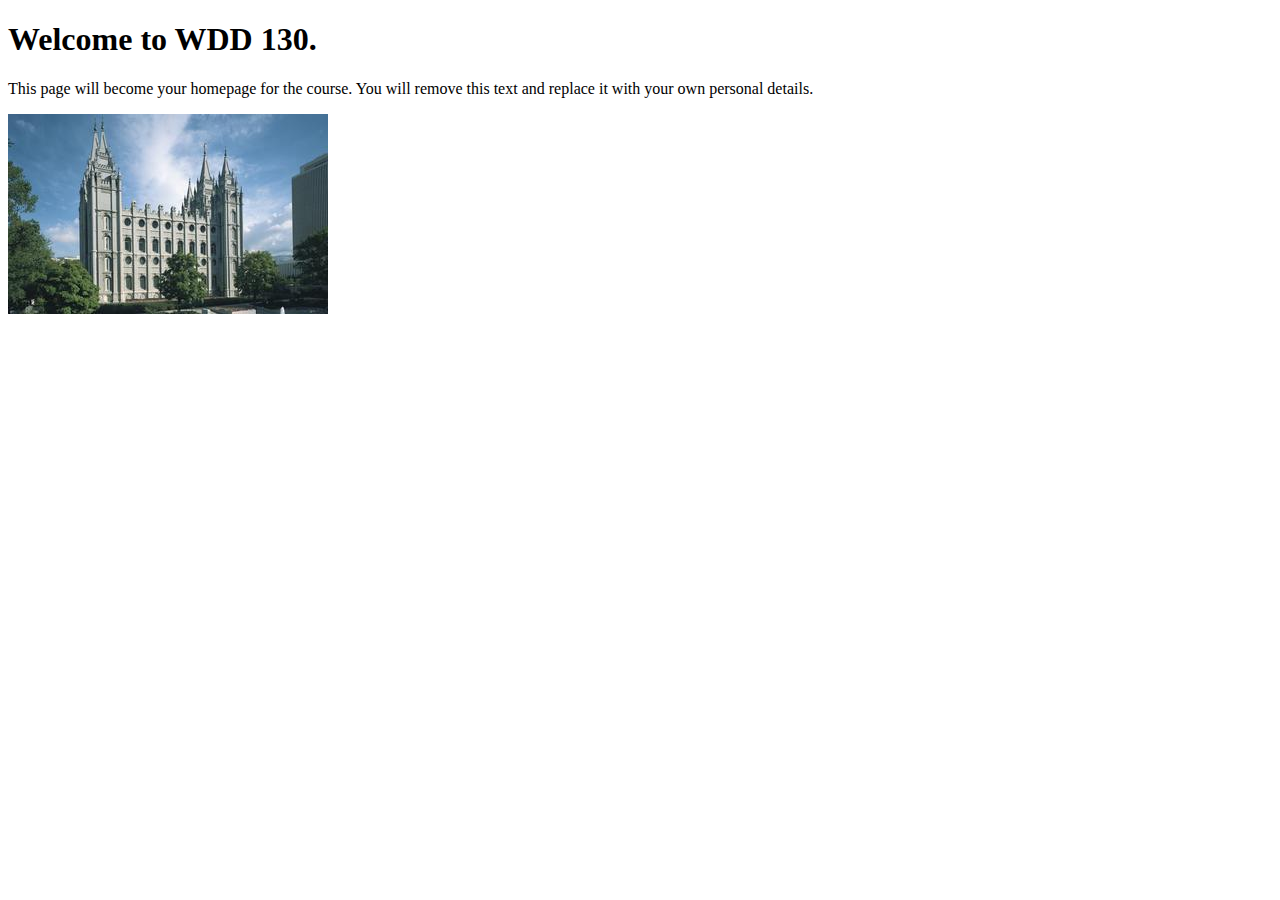
<file: index.html>
<!DOCTYPE html>
<html lang="en">
<head>
    <meta charset="UTF-8">
    <meta name="viewport" content="width=device-width, initial-scale=1.0">
    <title>WDD 130 | Personal Homepage</title>
</head>
<body>
    <h1>Welcome to WDD 130.</h1>
    <p>This page will become your homepage for the course. You will remove this text and replace it with your own personal details.</p>

    <img src="images/salt-lake-temple.jpg" alt="The Salt Lake Temple.">
</body>
</html>
</file>
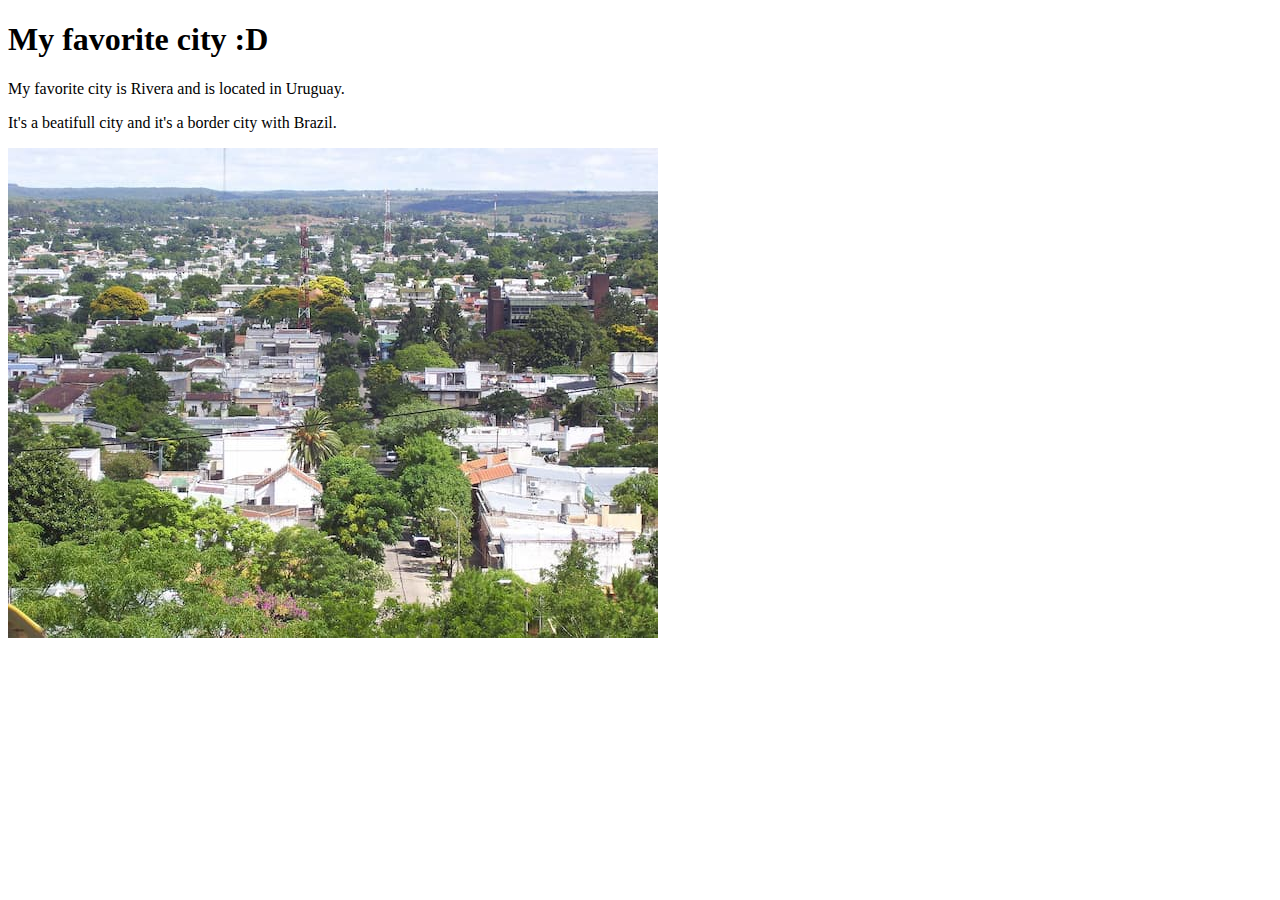
<file: week01/favorite-city.html>
<!DOCTYPE html>
<html lang="en">

<head>
    <meta charset="UTF-8">
    <meta name="viewport" content="width=device-width, initial-scale=1.0">
    <title>Document</title>
</head>

<body>
    <h1>My favorite city :D </h1>
    <p>My favorite city is Rivera and is located in Uruguay.</p>
    <p>It's a beatifull city and it's a border city with Brazil.</p>
    <img src="images/rivera-city-small.jpg" alt="Rivera panoramics">

</body>

</html>

</html>
</file>
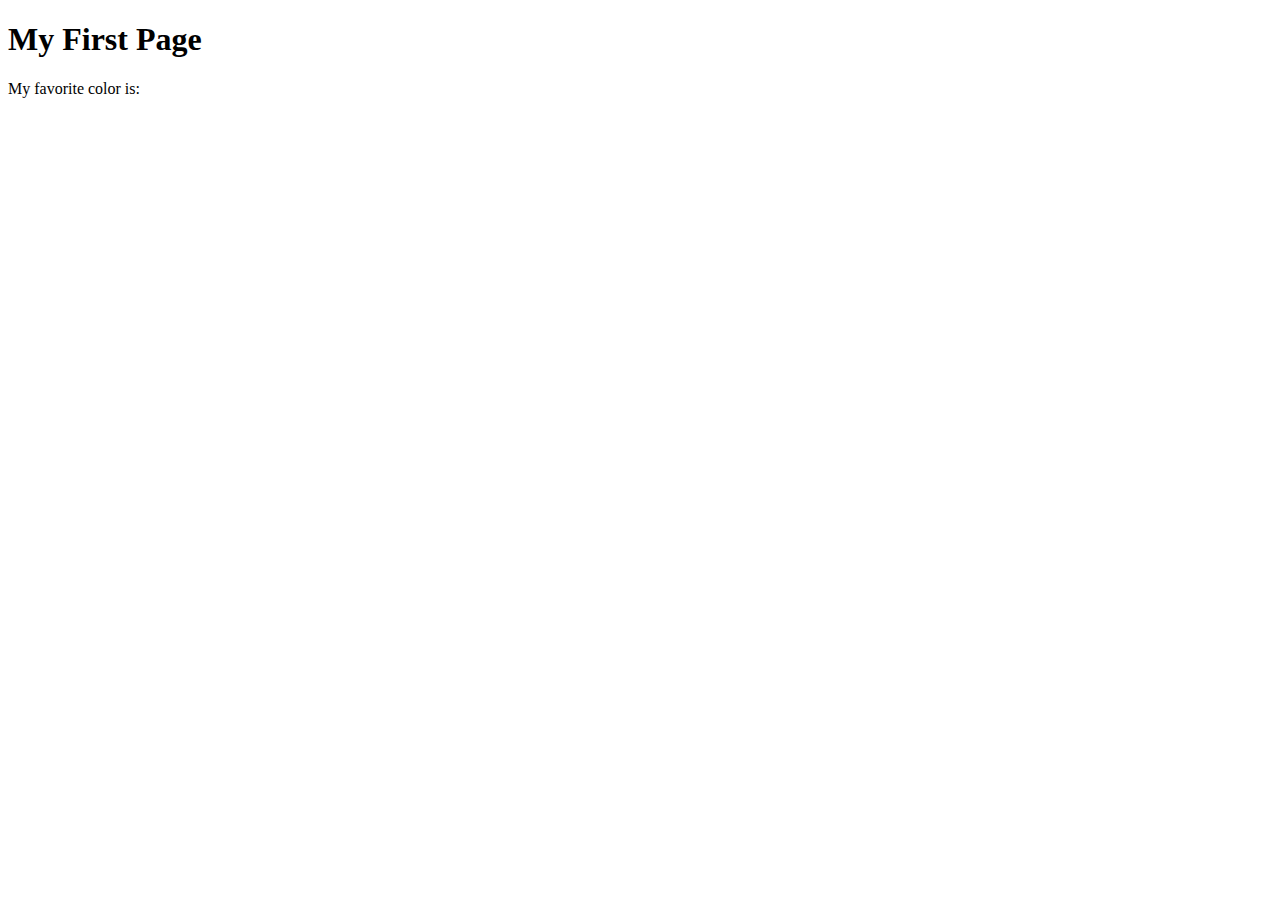
<file: week01/first-page.html>
<!DOCTYPE html>
<html lang="en">
<head>
    <meta charset="UTF-8">
    <meta name="viewport" content="width=device-width, initial-scale=1.0">
    <title>My First Page</title>
</head>
<body>
    <h1>My First Page</h1>
    <p>My favorite color is: </p>
</body>
</html>
</file>
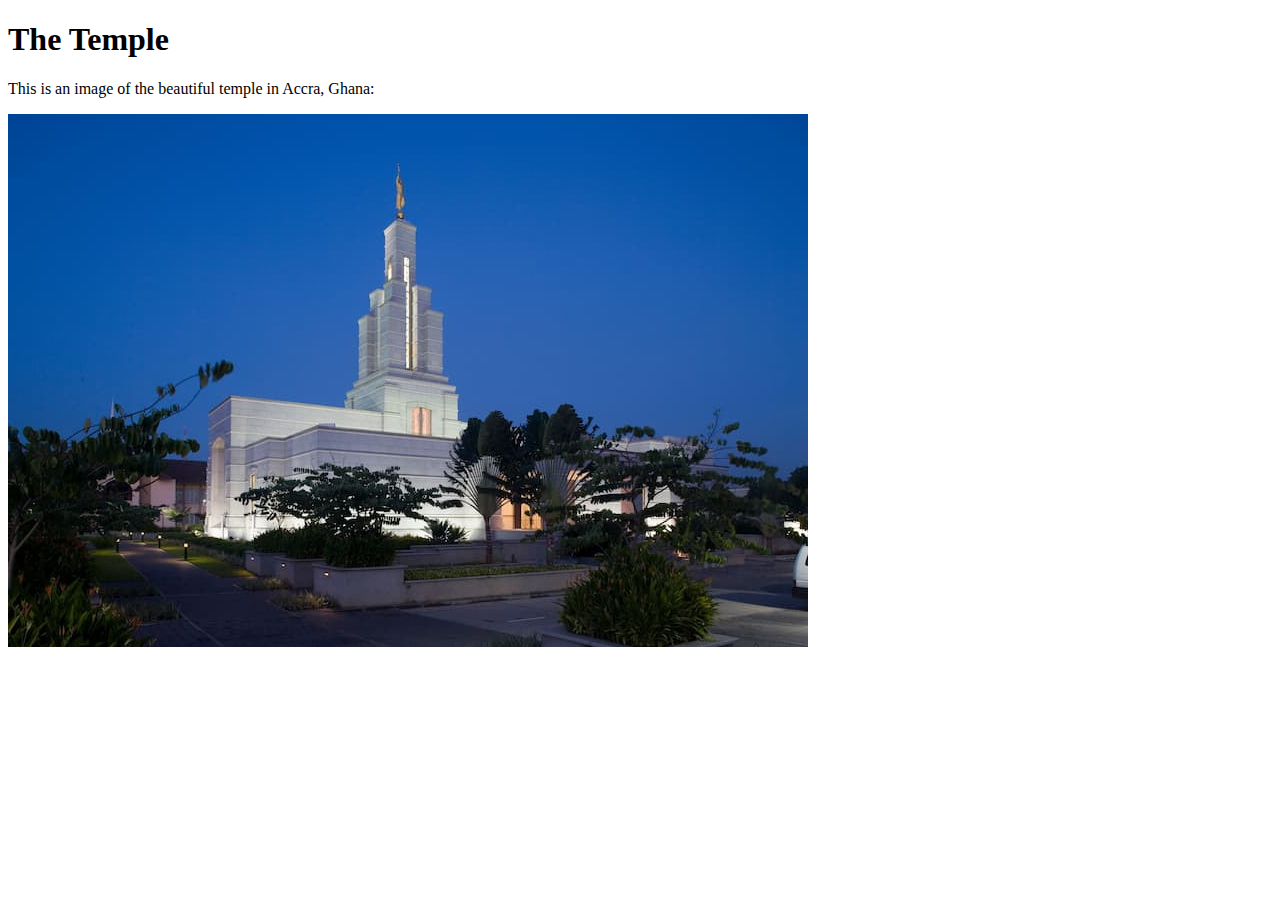
<file: week01/images-solution.html>
<!DOCTYPE html>
<html lang="en">
<head>
    <meta charset="UTF-8">
    <meta name="viewport" content="width=device-width, initial-scale=1.0">
    <title>Temple Image</title>
</head>
<body>
    <h1>The Temple</h1>
    <p>This is an image of the beautiful temple in Accra, Ghana:</p>
    <img src="images/temple-small.jpg" alt="The Accra Ghana Temple">
    
</body>
</html>
</file>
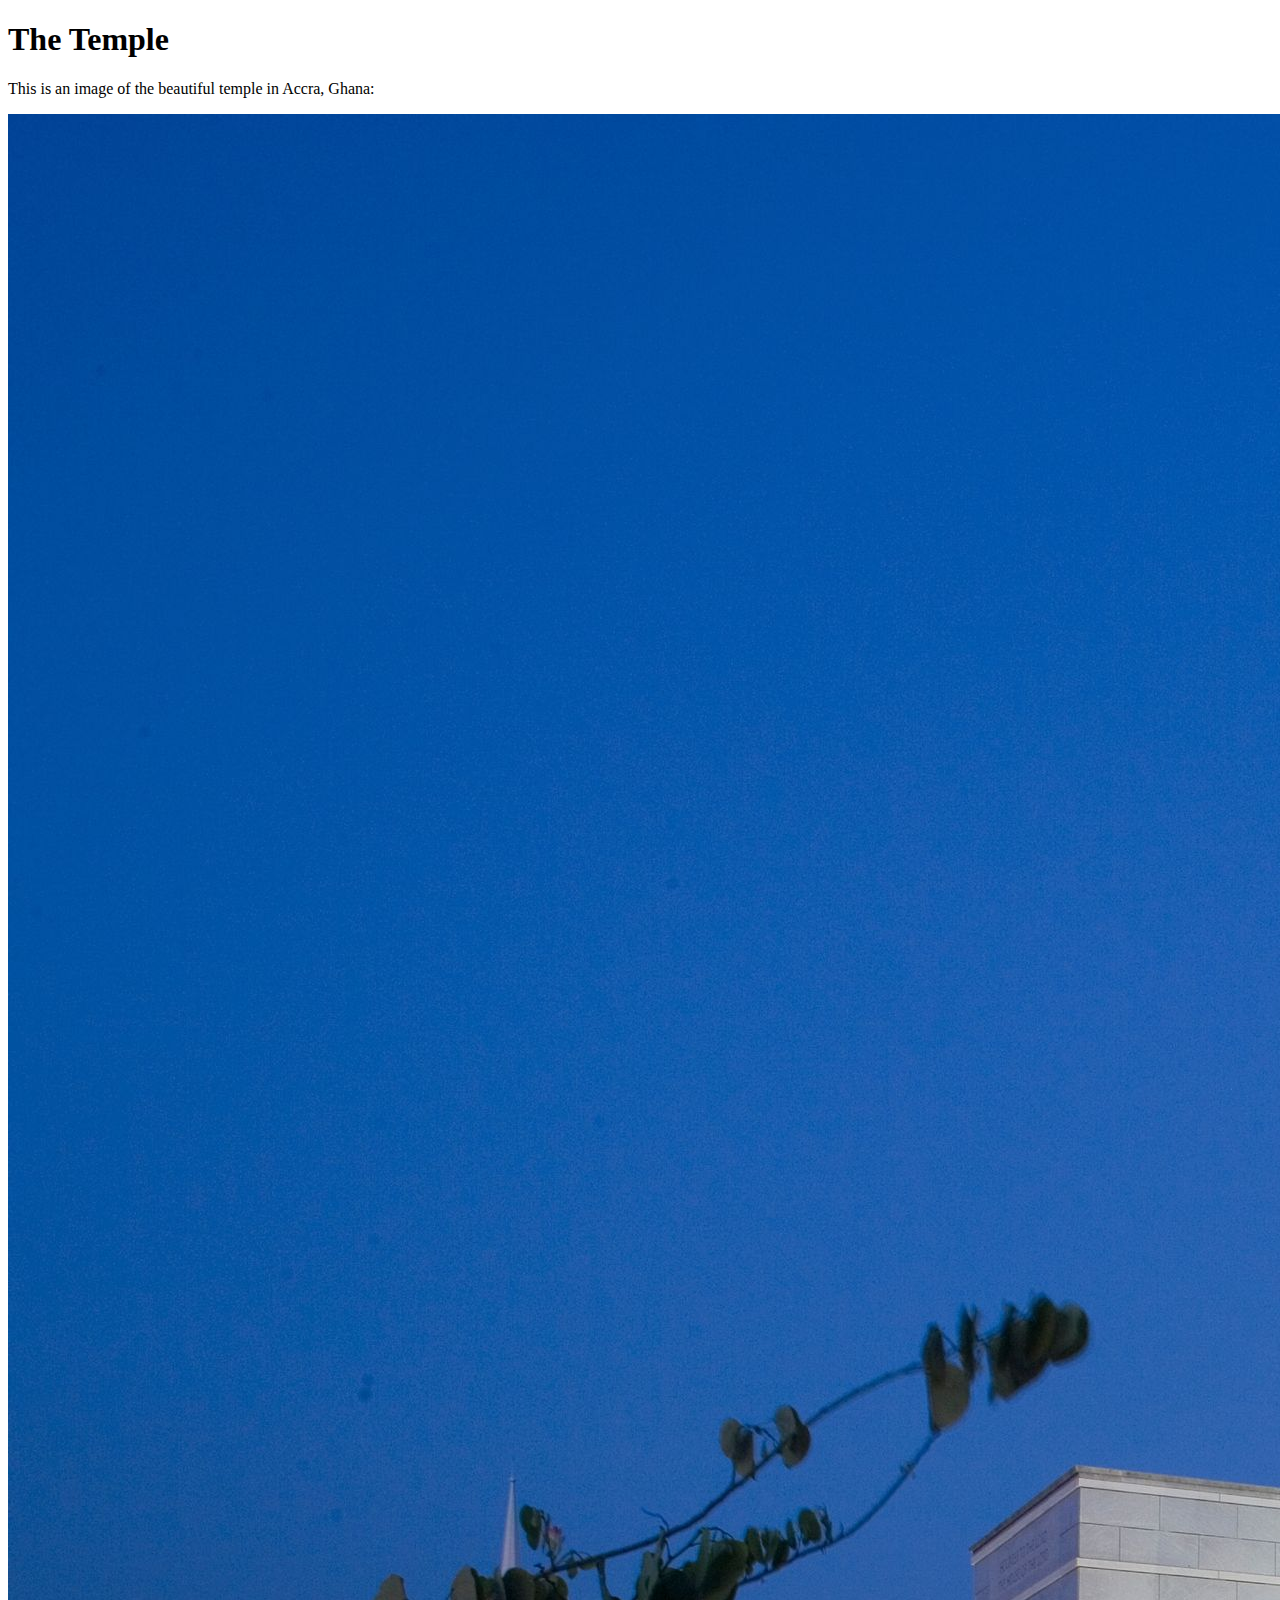
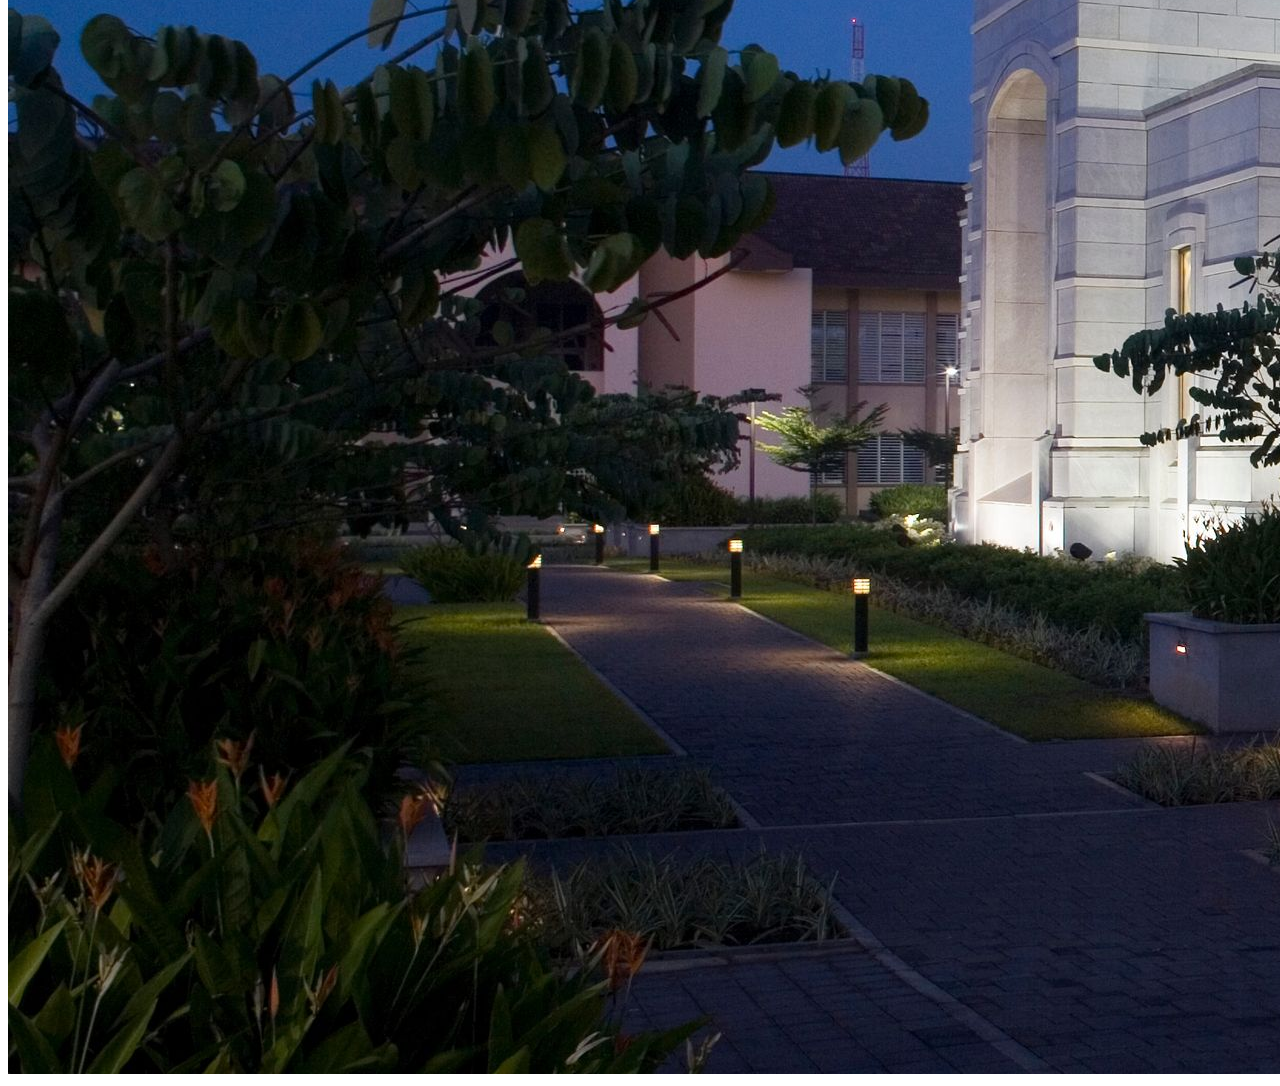
<file: week01/images.html>
<!DOCTYPE html>
<html lang="en">
<head>
    <meta charset="UTF-8">
    <meta name="viewport" content="width=device-width, initial-scale=1.0">
    <title>Temple Image</title>
</head>
<body>
    <h1>The Temple</h1>
    <p>This is an image of the beautiful temple in Accra, Ghana:</p>
    <img src="images/temple-large.jpeg" alt="The Accra Ghana Temple">
    
</body>
</html>
</file>
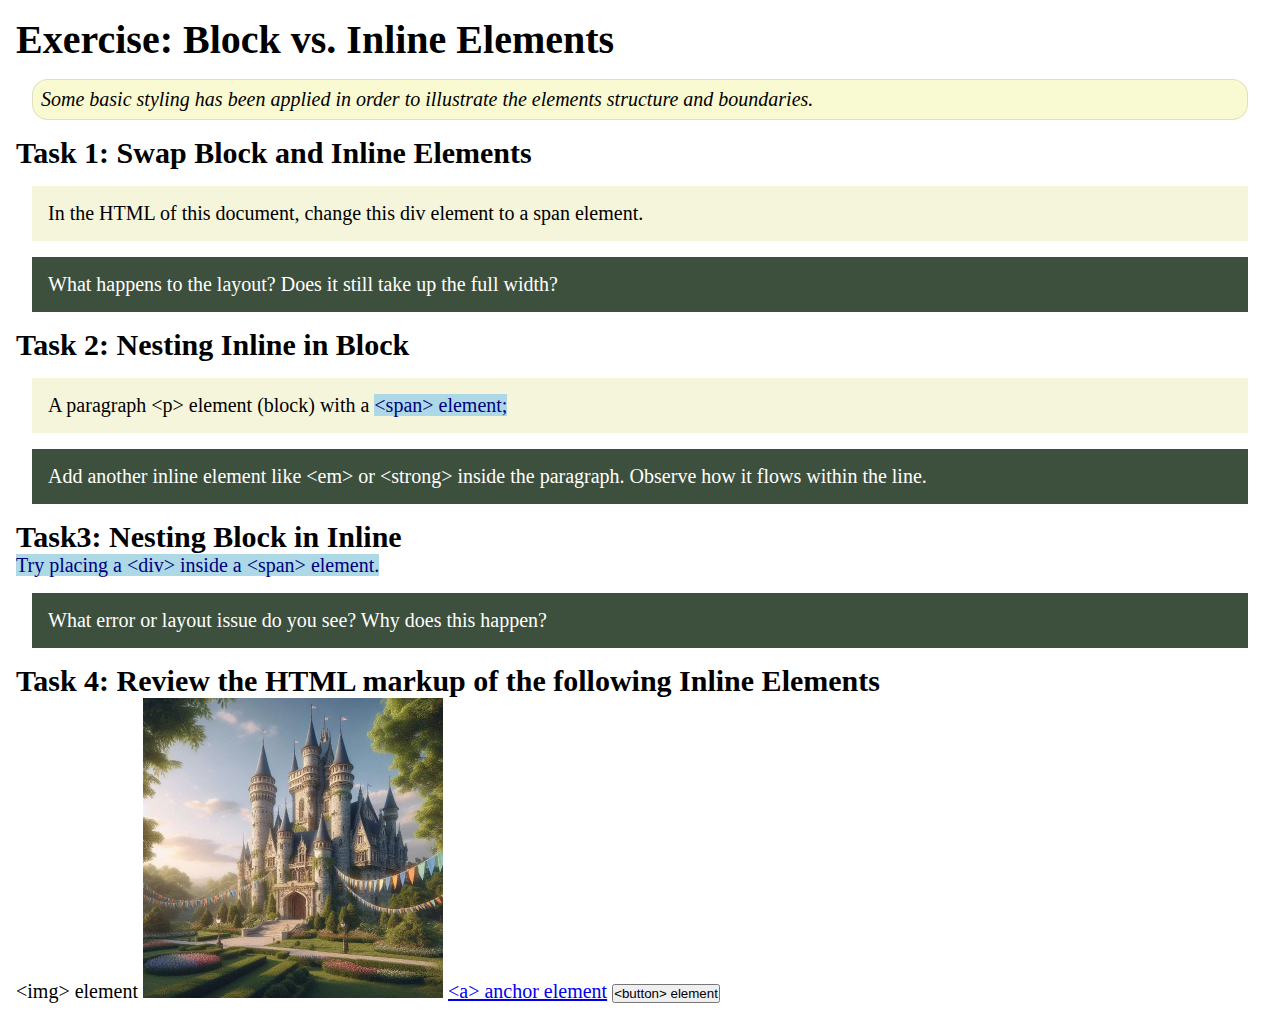
<file: week02/block-vs-inline.html>
<!DOCTYPE html>
<html lang="en">

<head>
    <meta charset="UTF-8">
    <meta name="viewport" content="width=device-width, initial-scale=1.0">
    <title>Exercise: Block vs. Inline Elements</title>
    <link rel="stylesheet" href="styles/block-vs-inline.css">
</head>

<body>
    <main>
        <h1>Exercise: Block vs. Inline Elements</h1>
        <p class="note">Some basic styling has been applied in order to illustrate the elements structure and
            boundaries.</p>

        <h2>Task 1: Swap Block and Inline Elements</h2>
        <div>In the HTML of this document, change this div element to a span element.</div>

        <p class="question">What happens to the layout? Does it still take up the full width?</p>

        <h2>Task 2: Nesting Inline in Block</h2>
        <p>A paragraph &lt;p&gt; element (block) with a <span>&lt;span&gt; element;</span></p>
        <p class="question">Add another inline element like &lt;em&gt; or &lt;strong&gt; inside the paragraph. Observe
            how it flows within the line.</p>

        <h2>Task3: Nesting Block in Inline</h2>
        <span>Try placing a &lt;div&gt; inside a &lt;span&gt; element.</span>
            <p class="question">What error or layout issue do you see? Why does this happen?</p>


            <h2>Task 4: Review the HTML markup of the following Inline Elements</h2>
        &lt;img&gt; element
        <img src="images/castle.webp" alt="placeholder image (images are inline)" width="300" height="300">
        <a href="https://churchofjesuschrist.org">&lt;a&gt; anchor element</a>
        <button type="button">&lt;button&gt; element</button>
    </main>
</body>

</html>
</file>
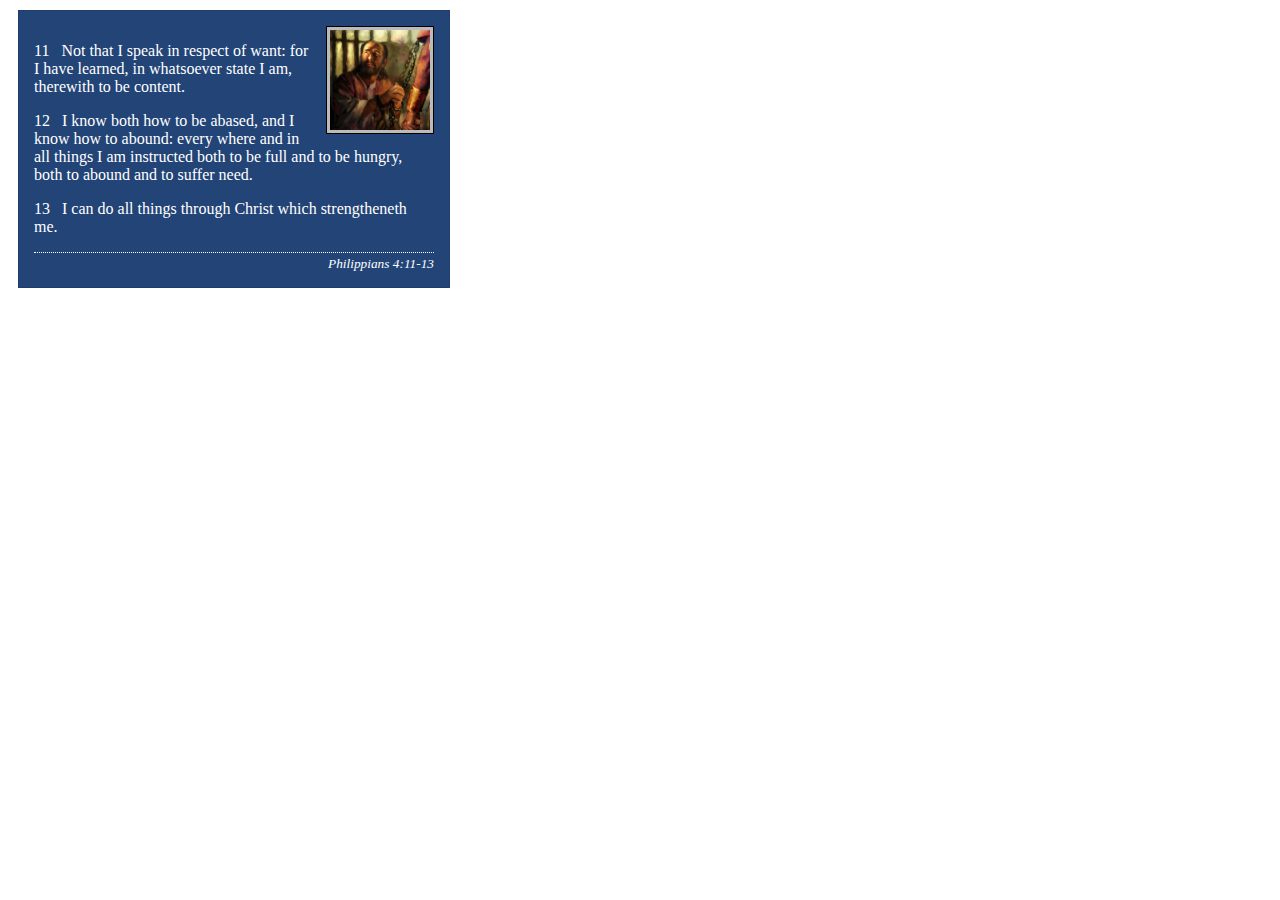
<file: week02/box-model-solution.html>
<!DOCTYPE html>
<html lang="en">
<head>
    <meta charset="UTF-8">
    <meta name="viewport" content="width=device-width, initial-scale=1.0">
    <title>Box Model Activity</title>
    <link rel="stylesheet" href="styles/box-model-solution.css">
</head>
<body>
    <main>
        <div class="callout">
            <img src="images/apostle-paul-imprisoned.webp" alt="Paul the Apostle - Imprisoned in Rome" width="200" height="200">
            <blockquote>
                <p>11 &nbsp; Not that I speak in respect of want: for I have learned, in whatsoever state I am, therewith to be content.</p>
                <p>12 &nbsp; I know both how to be abased, and I know how to abound: every where and in all things I am instructed both to be full and to be hungry, both to abound and to suffer need.</p>
                <p>13 &nbsp; I can do all things through Christ which strengtheneth me.</p>
            </blockquote>
            <cite>Philippians 4:11-13</cite>
        </div>
    </main>
</body>
</html>
</file>
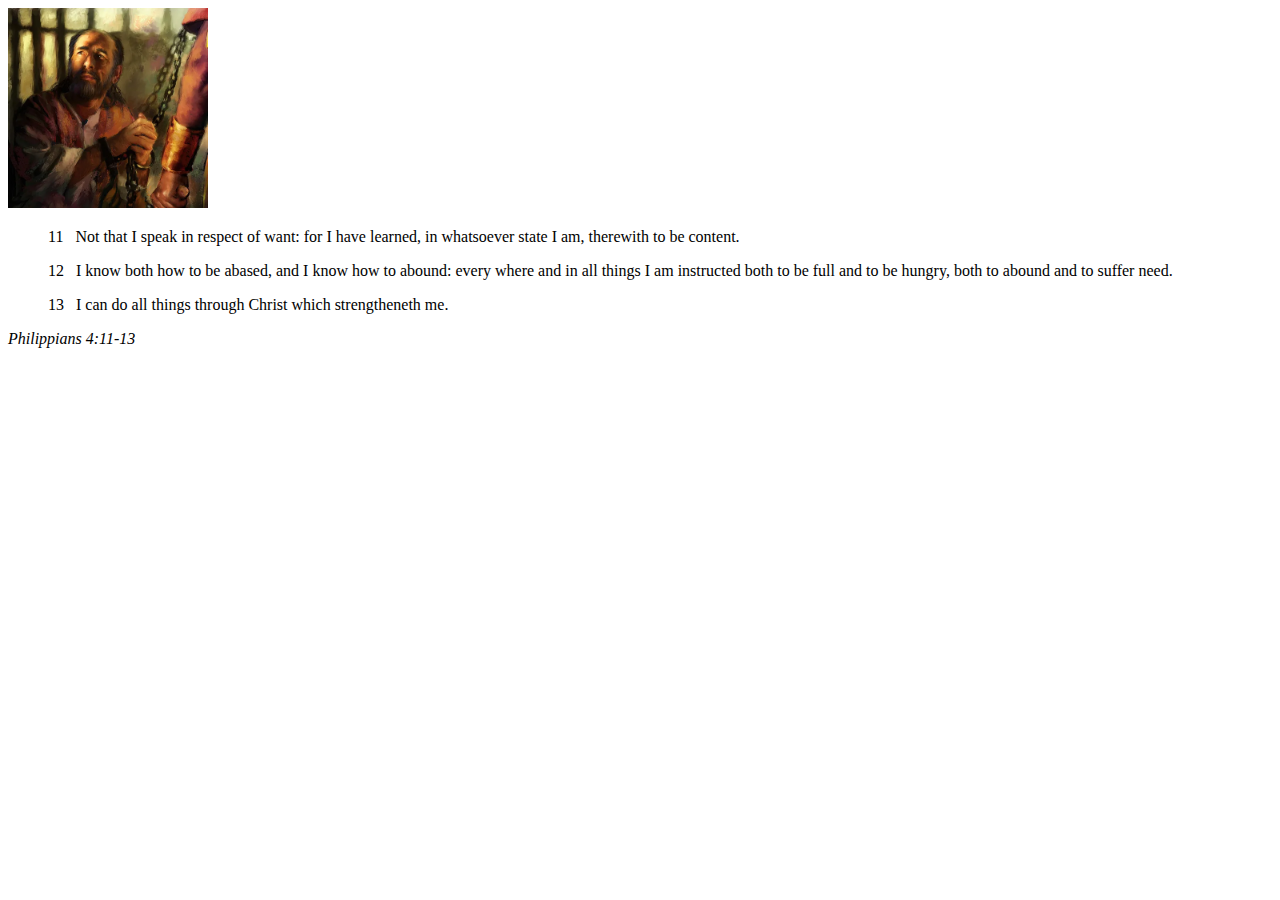
<file: week02/box-model.html>
<!DOCTYPE html>
<html lang="en">

<head>
    <meta charset="UTF-8">
    <meta name="viewport" content="width=device-width, initial-scale=1.0">
    <title>Box Model Activity</title>
    <link rel="stylesheet" href="styles/box-model.css">
</head>

<body>
    <main>
        <div class="callout">
            <img src="images/apostle-paul-imprisoned.webp"
              alt="Paul the Apostle - Imprisoned in Rome" width="200" height="200">
            <blockquote>
                <p>11 &nbsp; Not that I speak in respect of want: for I have learned, in whatsoever
                    state I am, therewith to be content.</p>
                <p>12 &nbsp; I know both how to be abased, and I know how to abound: every where and
                    in all things I am instructed both to be full and to be hungry, both to abound
                    and to suffer need.</p>
                <p>13 &nbsp; I can do all things through Christ which strengtheneth me.</p>
            </blockquote>
            <cite>Philippians 4:11-13</cite>
        </div>
    </main>
</body>

</html>
</file>
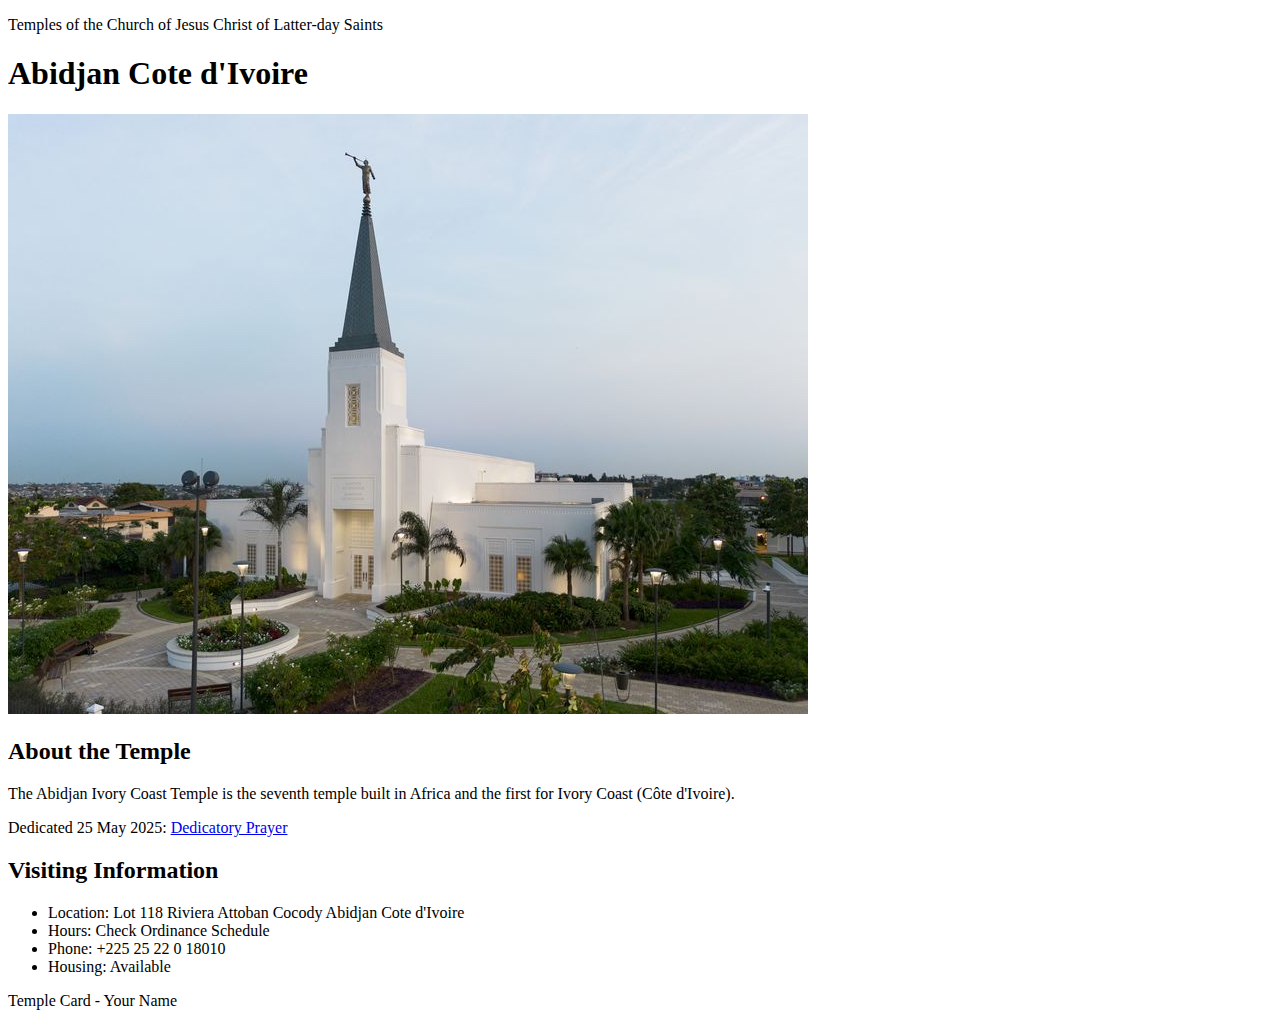
<file: week02/temple.html>
<!DOCTYPE html>
<html lang="en">

<head>
    <meta charset="UTF-8">
    <meta name="viewport" content="width=device-width, initial-scale=1.0">
    <title>Temple Card - Abidjan Cote d'Ivoire</title>
</head>

<body>
    <header>
        <p>Temples of the Church of Jesus Christ of Latter-day Saints</p>
    </header>
    <main>
        <h1>Abidjan Cote d'Ivoire</h1>
        <picture>
            <img src="images/abidjan-ivory-coast.jpeg" alt="Abidjan Cote d'Ivoire Temple">
        </picture>
        <section>
            <h2>About the Temple</h2>
            <p>The Abidjan Ivory Coast Temple is the seventh temple built in Africa and the first for Ivory Coast (Côte
                d'Ivoire).</p>
            <p>Dedicated 25 May 2025: <a
                    href="https://www.churchofjesuschrist.org/temples/dedicatory-prayer/abidjan-ivory-coast-temple/2025-05-25?lang=eng"
                    target="_blank" rel="noopener noreferrer">Dedicatory Prayer</a></p>
        </section>
        <section>
            <h2>Visiting Information</h2>
            <ul>
                <li>Location: Lot 118 Riviera Attoban Cocody Abidjan Cote d'Ivoire</li>
                <li>Hours: Check Ordinance Schedule</li>
                <li>Phone: +225 25 22 0 18010</li>
                <li>Housing: Available</li>
            </ul>
        </section>
    </main>
    <footer>
        <p>Temple Card - Your Name</p>
    </footer>
</body>

</html>
</file>
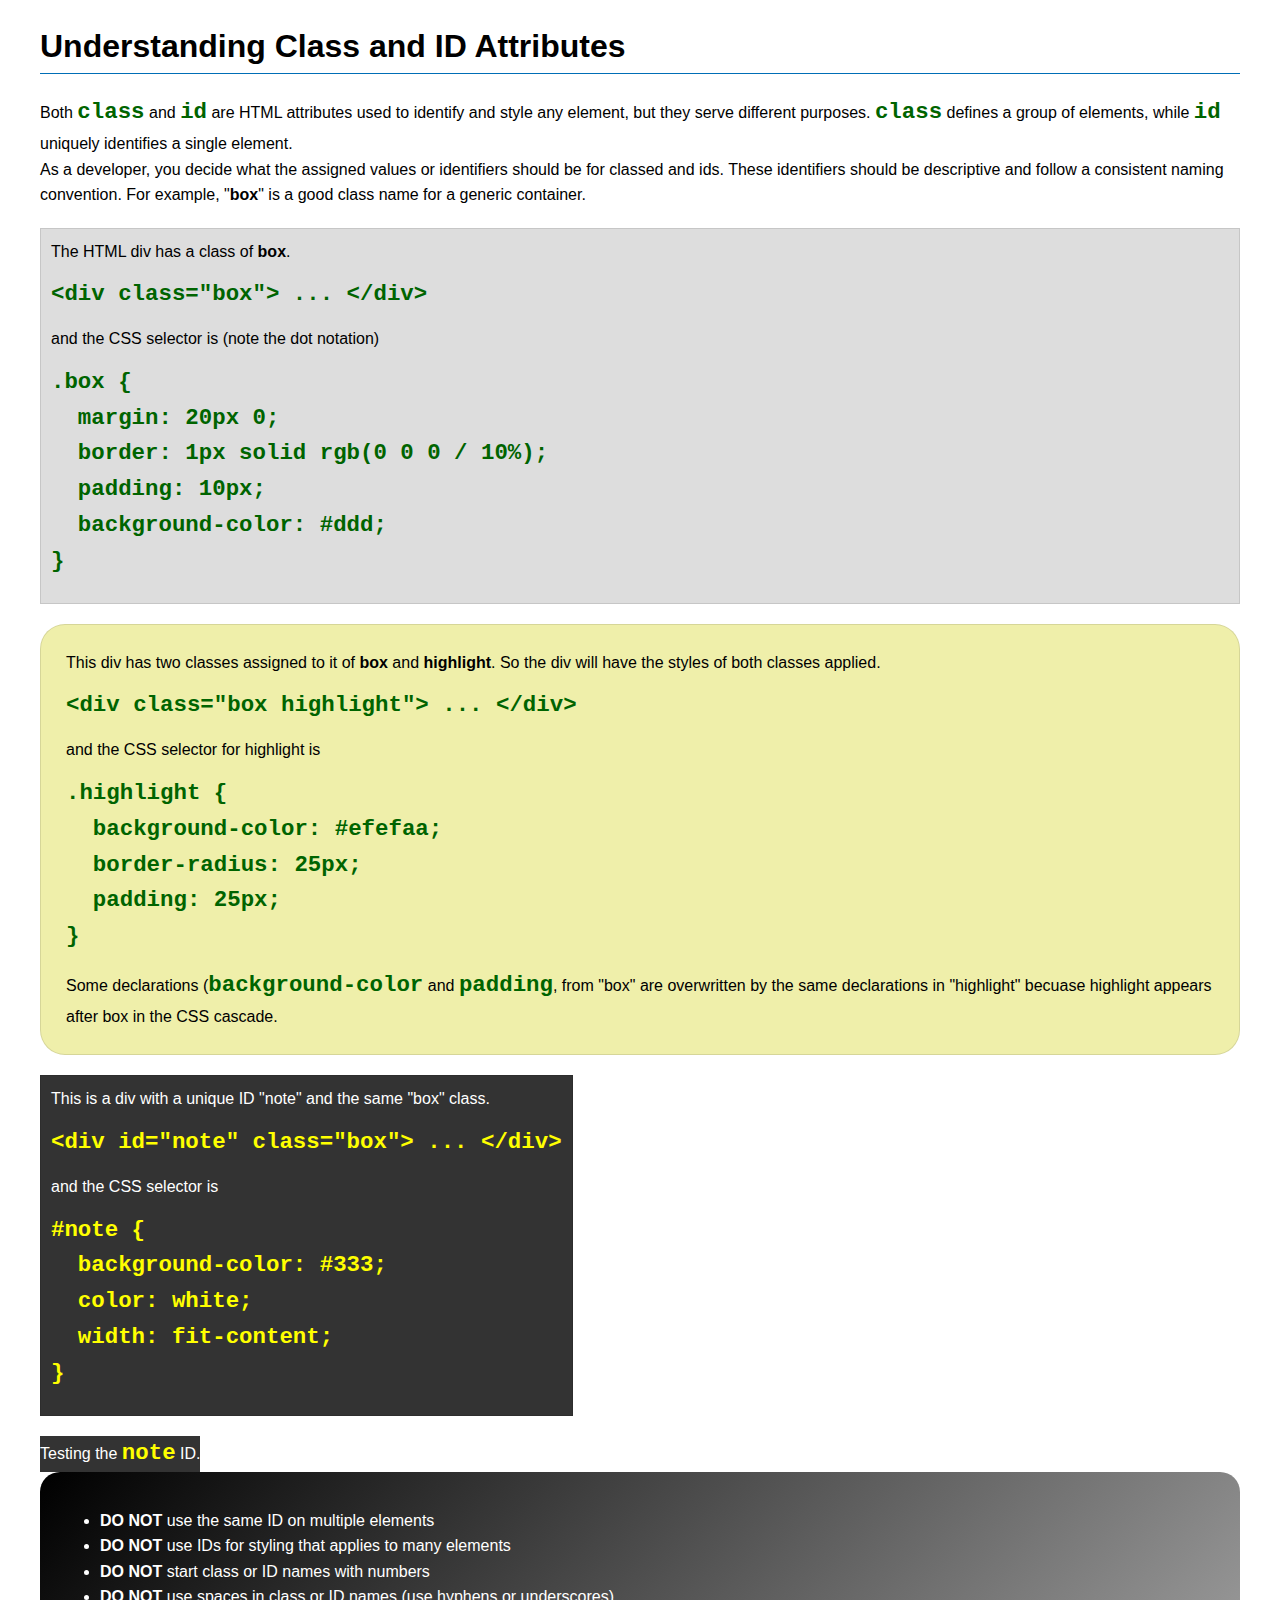
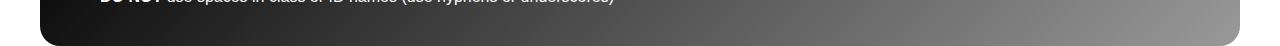
<file: week03/class-and-id.html>
<!DOCTYPE html>
<html lang="en">

<head>
    <meta charset="UTF-8">
    <meta name="viewport" content="width=device-width, initial-scale=1.0">
    <title>Class vs ID Attributes</title>
    <link rel="stylesheet" href="styles/class-and-id.css">
</head>

<body>
    <h1>Understanding Class and ID Attributes</h1>
    <p>Both <code>class</code> and <code>id</code> are HTML attributes used to identify and style any element, but they
        serve different purposes. <code>class</code> defines a group of elements, while <code>id</code> uniquely
        identifies a single element.</p>
    <p>As a developer, you decide what the assigned values or identifiers should be for classed and ids. These
        identifiers should be
        descriptive and follow a consistent naming convention. For example, "<strong>box</strong>" is a good class name
        for a generic container.</p>
    <div class="box">
        <p>The HTML div has a class of <strong>box</strong>.</p>
        <pre><code class="html">&lt;div class="box"&gt; ... &lt;/div&gt;</code></pre>
        and the CSS selector is (note the dot notation)
        <pre><code class="css">.box {
  margin: 20px 0;
  border: 1px solid rgb(0 0 0 / 10%);
  padding: 10px;
  background-color: #ddd; 
}</code></pre>
    </div>

    <div class="box highlight">
        <p>This div has two classes assigned to it of <strong>box</strong> and <strong>highlight</strong>. So the div
            will have the styles of both classes applied.</p>
        <pre><code class="html">&lt;div class="box highlight"&gt; ... &lt;/div&gt;</code></pre>
        and the CSS selector for highlight is
        <pre><code class="css">.highlight {
  background-color: #efefaa;
  border-radius: 25px;
  padding: 25px;
}</code></pre>
<p>Some declarations (<code>background-color</code> and <code>padding</code>, from "box" are overwritten by the same declarations in "highlight" becuase highlight appears after box in the CSS cascade.</p>
    </div>

    <div id="note" class="box">
        <p>This is a div with a unique ID "note" and the same "box" class.</p>
        <pre><code class="html">&lt;div id="note" class="box"&gt; ... &lt;/div&gt;</code></pre>
        and the CSS selector is
        <pre><code class="css">#note {
  background-color: #333;
  color: white;
  width: fit-content;
}</code></pre>
    </div>

    <div id="note">
        <p>Testing the <code>note</code> ID.</p>
    </div>

    <section id="best-practice">
        <ul>
            <li><strong>DO NOT</strong> use the same ID on multiple elements</li>
            <li><strong>DO NOT</strong> use IDs for styling that applies to many elements</li>
            <li><strong>DO NOT</strong> start class or ID names with numbers</li>
            <li><strong>DO NOT</strong> use spaces in class or ID names (use hyphens or underscores)</li>
        </ul>
    </section>




</body>

</html>
</file>
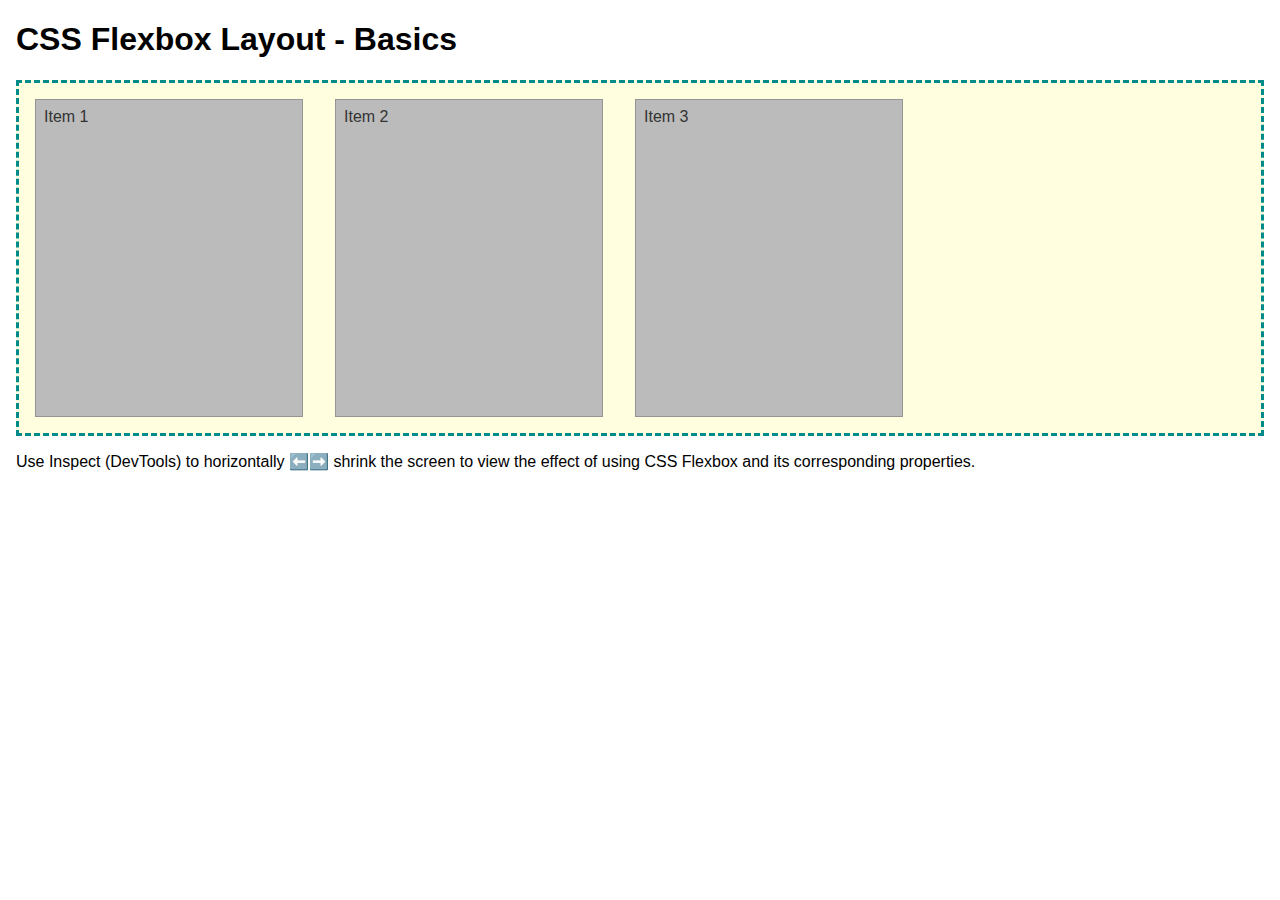
<file: week04/flexbox-layout.html>
<!DOCTYPE html>
<html lang="en">
<head>
    <meta charset="UTF-8">
    <meta name="viewport" content="width=device-width, initial-scale=1.0">
    <title>CSS Flexbox Layout - Basics</title>
    <link rel="stylesheet" href="styles/flexbox.css">
</head>
<body>
    <main>
        <h1>CSS Flexbox Layout - Basics</h1>
        <div class="flex-container">
            <div class="flex-item item1">Item 1</div>
            <div class="flex-item item2">Item 2</div>
            <div class="flex-item item3">Item 3</div>
        </div>
        <p>Use Inspect (DevTools) to horizontally ⬅️➡️ shrink the screen to view the effect of using CSS Flexbox and its corresponding properties.</p>
    </main>
</body>
</html>
</file>
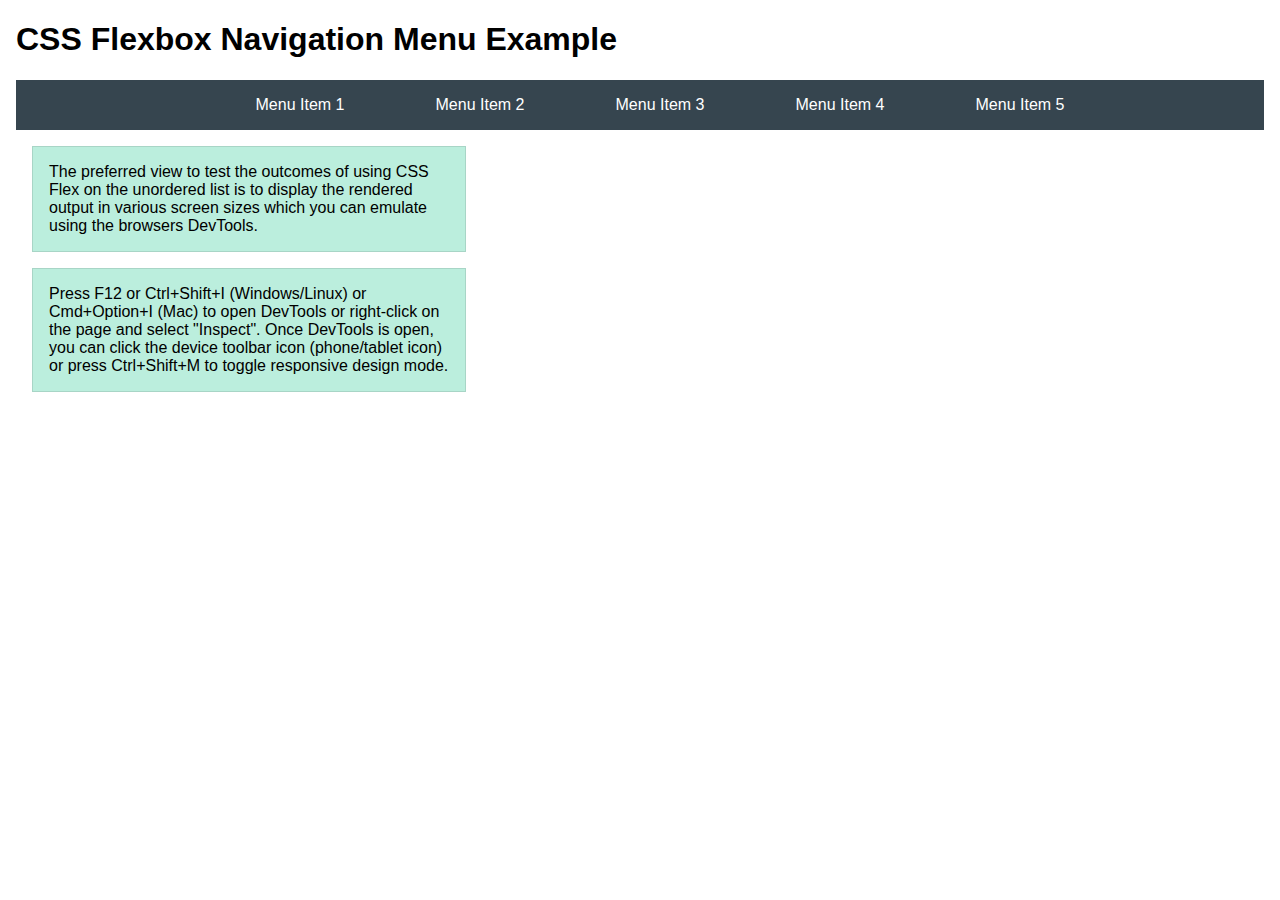
<file: week04/flexbox-menu.html>
<!DOCTYPE html>
<html lang="en">
<head>
    <meta charset="UTF-8">
    <meta name="viewport" content="width=device-width, initial-scale=1.0">
    <title>CSS Flexbox - Navigation Menu</title>
    <link rel="stylesheet" href="styles/flexbox-menu.css">
</head>
<body>
    <main>
        <h1>CSS Flexbox Navigation Menu Example</h1>
        <nav>
            <ul>
                <li><a href="#">Menu Item 1</a></li>
                <li><a href="#">Menu Item 2</a></li>
                <li><a href="#">Menu Item 3</a></li>
                <li><a href="#">Menu Item 4</a></li>
                <li><a href="#">Menu Item 5</a></li>
            </ul>
        </nav>
        <p>The preferred view to test the outcomes of using CSS Flex on the unordered list is to display the rendered output in various screen sizes which you can emulate using the browsers DevTools.</p>

        <p>Press F12 or Ctrl+Shift+I (Windows/Linux) or Cmd+Option+I (Mac) to open DevTools or right-click on the page and select "Inspect". Once DevTools is open, you can click the device toolbar icon (phone/tablet icon) or press Ctrl+Shift+M to toggle responsive design mode.</p>

                      
        
    </main>
</body>
</html>
</file>
<file: week02/styles/block-vs-inline.css>
* {
    margin: 0;
    padding: 0;
}

body {
    font-size: 20px;
    margin: 1rem;
}

p,
div {
    background-color: beige;
    margin: 1rem;
    padding: 1rem;
}

span {
    color: navy;
    background-color: lightblue;
}

code {
    margin: 0;
    padding: 0;
    color: green;
    font-size: 1.2rem;
}

.note {
    font-style: italic;
    background-color: lightgoldenrodyellow;
    border-radius: 1rem;
    border: 1px solid rgb(0 0 0 / 10%);
    margin: 1rem;
    padding: .5rem;
}

.question {
    background-color: #3d503d;
    color: #fff;
}
</file>
<file: week02/styles/box-model-solution.css>
.callout {
    max-width: 400px;
    margin: 10px;
    border: 1px solid rgba(0, 0, 0, .1);
    padding: 15px;
    background-color: #247;
    color: #fff;
}

.callout img {
    float: right;
    margin: 0 0 10px 15px;
    border: 1px solid #000;
    padding: 3px;
    background-color: #bbb;
    width: 100px;
    height: auto;

}

blockquote {
    margin: 0;
}

cite {
    display: block;
    border-top: 1px dotted #fff;
    padding-top: 3px;
    text-align: right;
    font-size: smaller;
}
</file>
<file: week02/styles/box-model.css>
.callout {
	
}

.callout img {
	
}

blockquote {
	
}

cite {
	
}
</file>
<file: week03/styles/class-and-id.css>
body {
    font-family: Arial, sans-serif;
    line-height: 1.6;
    margin: 0;
    padding: 0 40px;
}

h1 {
    border-bottom: 1px solid rgb(0 110 182);
    padding-bottom: 0;
}



p {
    margin: 0;
}

code {
    color: darkgreen;
    font-weight: 700;
    font-size: 1.4rem;
}

/* Class examples - can be reused */

.box {
    margin: 20px 0;
    border: 1px solid rgb(0 0 0 / 10%);
    padding: 10px;
    background-color: #ddd; /* this is shorthand for #dddddd */
}

.highlight {
    background-color: #efefaa;
    border-radius: 25px;
    padding: 25px;
}

/* ID examples - should be unique */

#note {
    background-color: #333;
    color: white;
    width: fit-content;
}

#note code {
    color: yellow;
}

#best-practice {
    background: linear-gradient(135deg, #000 0%, #999 100%);
    color: white;
    border-radius: 20px;
    padding: 20px
}
</file>
<file: week04/styles/flexbox.css>
body {
    font-family: Helvetica, Arial, sans-serif;
    margin: 1rem;
}

.flex-container {
    border: 3px dashed darkcyan;
    background-color: lightyellow;
    display: flex;
    flex-wrap: wrap;
}

.flex-item {
    width: 250px;
    margin: 1rem;
    border: 1px solid rgb(0 0 0 / 20%);
    padding: 0.5rem;
    background-color: #bbb;
    color: #333;
}

.item1 {
    min-height: 100px;
}

.item2 {
    min-height: 200px;
}

.item3 {
    min-height: 300px;
}
</file>
<file: week04/styles/flexbox-menu.css>
body {
    font-family: Helvetica, Arial, sans-serif;
    margin: 1rem;
}

nav {
    background-color: #36454f;
}

nav ul {
    list-style-type: none;
    display: flex;
    flex-wrap: wrap;
    max-width: 900px;
    margin: 0 auto;
    justify-content: space-around;
    align-items: center;
}

nav a {
    display: block;
    color: #fff;
    text-align: center;
    padding: 1rem;
    text-decoration: none;
}

p {
    margin: 1rem;
    border: 1px solid rgb(0 0 0 / 10%);
    padding: 1rem;
    background-color: #bed;
    max-width: 400px;
}

#devtools-btn {
    background-color: #36454f;
    color: white;
    border: none;
    padding: 12px 24px;
    margin: 1rem;
    font-size: 16px;
    font-family: Helvetica, Arial, sans-serif;
    border-radius: 4px;
    cursor: pointer;
    transition: background-color 0.3s ease;
}

#devtools-btn:hover {
    background-color: #4a5a6a;
}

#devtools-btn:active {
    background-color: #2a3a4a;
}
</file>
